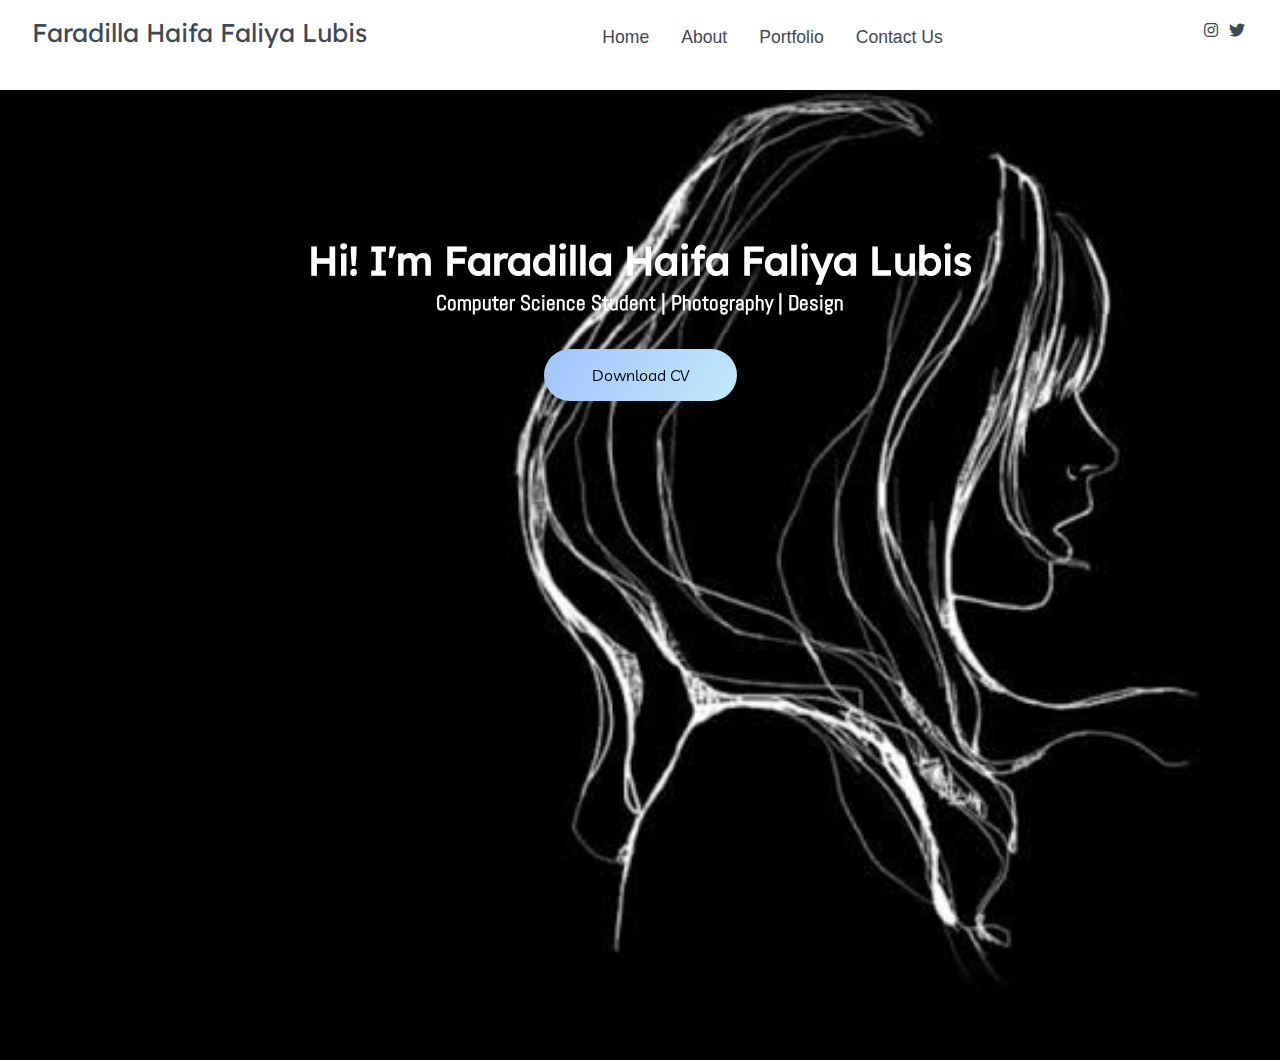
<file: index.html>
<!DOCTYPE html>
<html lang="en">

<head>
    <meta charset="UTF-8">
    <meta name="viewport" content="width=device-width, initial-scale=1.0">
    <meta http-equiv="X-UA-Compatible" content="ie=edge">
    <title>My Portfolio</title>

    <!-- Font Awesome Icons -->
    <link rel="stylesheet" href="./css/all.css">


    <!-- --------- Owl-Carousel ------------------->
    <link rel="stylesheet" href="./css/owl.carousel.min.css">
    <link rel="stylesheet" href="./css/owl.theme.default.min.css">

    <!-- ------------ AOS Library ------------------------- -->
    <link rel="stylesheet" href="./css/aos.css">

    <!-- ------------ Custom Style ------------------------   -->
    <link rel="stylesheet" href="./css/Style.css">

    <!-- -------------- Favicon -------------------------- -->
    <link rel="shortcut icon" href="assets/woman.png">

</head>

<body>

    <!-- ----------------------------  Navigation ---------------------------------------------- -->

    <nav class="nav navbar-fixed-top">
        <div class="nav-menu flex-row">
            <div class="nav-brand">
                <a href="index.html" class="navbar-brand page">Faradilla Haifa Faliya Lubis</a>
            </div>
            <div class="toggle-collapse">
                <div class="toggle-icons">
                    <i class="fas fa-bars"></i>
                </div>
            </div>
            <div>
                <ul class="nav-items">
                    <li class="nav-link">
                        <a href="home.html" class="page-scroll">Home</a>
                    </li>
                    <li class="nav-link">
                        <a href="about.html" class="page-scroll">About</a>
                    </li>
                    <li class="nav-link">
                        <a href="portfolio.html" class="page-scroll">Portfolio</a>
                    </li>
                    <li class="nav-link">
                        <a href="contact.html" class="page-scroll">Contact Us</a>
                    </li>
                </ul>
            </div>
            <div class="social text-gray">
                <a href="https://www.facebook.com/faradilla.haifa/"><i class="fa-facebook-f"></i></a>
                <a href="https://www.instagram.com/faradillahaifa/"><i class="fab fa-instagram"></i></a>
                <a href="https://twitter.com/faradillahaifa"><i class="fab fa-twitter"></i></a>
            </div>
        </div>
    </nav>

    <!-- ------------x---------------  Navigation --------------------------x------------------- -->

    <!----------------------------- Main Site Section ------------------------------>

    <main>

    <!------------------------ Site Title ---------------------->

        <section class="site-title">
            <div class="site-background" data-aos="fade-up" data-aos-delay="100">
                <h1>Hi! I'm Faradilla Haifa Faliya Lubis</h1>
                <h3>Computer Science Student | Photography | Design</h3>
                <p><a href ="assets/CV.png" target="_blank"><button class="btn">Download CV</button></a></p>
            </div>
        </section>

        <!------------x----------- Site Title ----------x----------->


    <!-- Jquery Library file -->
    <script src="./js/Jquery3.4.1.min.js"></script>

    <!-- --------- Owl-Carousel js ------------------->
    <script src="./js/owl.carousel.min.js"></script>

    <!-- ------------ AOS js Library  ------------------------- -->
    <script src="./js/aos.js"></script>

    <!-- Custom Javascript file -->
    <script src="./js/main.js"></script>
    
</body>

</html>
</file>
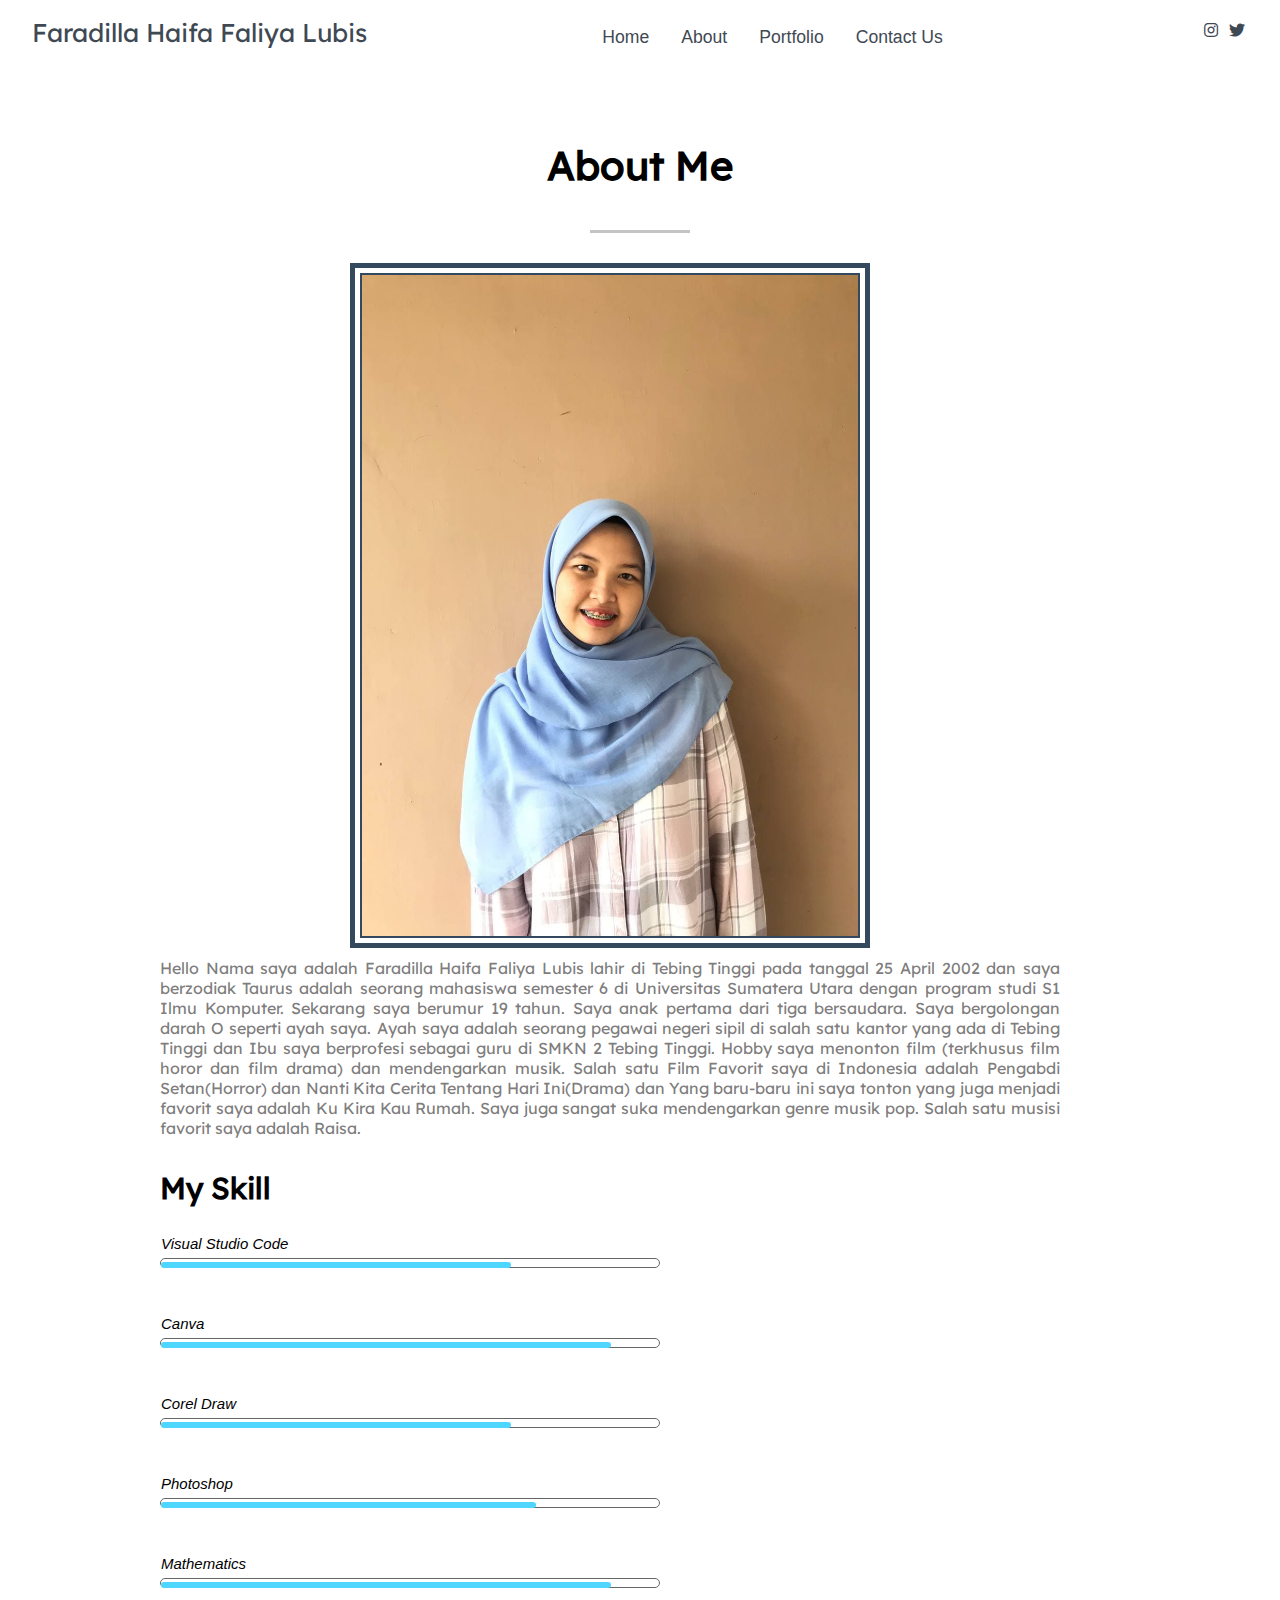
<file: about.html>
<!DOCTYPE html>
<html lang="en">

<head>
    <meta charset="UTF-8">
    <meta name="viewport" content="width=device-width, initial-scale=1.0">
    <meta http-equiv="X-UA-Compatible" content="ie=edge">
    <title>About</title>

    <!-- -------- Font Awesome Icons ---------------------- -->
    <link rel="stylesheet" href="./css/all.css">


    <!-- --------- Owl-Carousel -------------------------- -->
    <link rel="stylesheet" href="./css/owl.carousel.min.css">
    <link rel="stylesheet" href="./css/owl.theme.default.min.css">

    <!-- ------------ AOS Library ------------------------- -->
    <link rel="stylesheet" href="./css/aos.css">

    <!-- ---------- Custom Style ----------------------- -->
    <link rel="stylesheet" href="./css/Style.css">
    <link rel="stylesheet" href="./css/about.css">

    <!-- -------------- Favicon -------------------------- -->
    <link rel="shortcut icon" href="assets/woman.png">

</head>

<body>

    <!-- ----------------------------  Navigation ----------------------------------------- -->

    <nav class="nav navbar-fixed-top">
        <div class="nav-menu flex-row">
            <div class="nav-brand">
                <a href="index.html" class="navbar-brand page">Faradilla Haifa Faliya Lubis</a>
            </div>
            <div class="toggle-collapse">
                <div class="toggle-icons">
                    <i class="fas fa-bars"></i>
                </div>
            </div>
            <div>
                <ul class="nav-items">
                    <li class="nav-link">
                        <a href="home.html" class="page-scroll">Home</a>
                    </li>
                    <li class="nav-link">
                        <a href="about.html" class="page-scroll">About</a>
                    </li>
                    <li class="nav-link">
                        <a href="portfolio.html" class="page-scroll">Portfolio</a>
                    </li>
                    <li class="nav-link">
                        <a href="contact.html" class="page-scroll">Contact Us</a>
                    </li>
                </ul>
            </div>
            <div class="social text-gray">
                <a href="https://www.facebook.com/faradilla.haifa/"><i class="fa-facebook-f"></i></a>
                <a href="https://www.instagram.com/faradillahaifa/"><i class="fab fa-instagram"></i></a>
                <a href="https://twitter.com/faradillahaifa"><i class="fab fa-twitter"></i></a>
            </div>
        </div>
    </nav>

    <!-- ------------x------------------  Navigation ---------------------x------------------- -->


    <!-- ---------------------------- About Me ------------------------------- -->

    <div class="about-section">
        <div class="inner-width">
            <h1>About Me</h1>
            <div class="border"></div>
            <div class="about-section-row">
                <div class="about-section-col">
                    <div class="about">
                        <img src="assets/about.jpg" alt="foto" width="500px">
                        <p>
                            Hello Nama saya adalah Faradilla Haifa Faliya Lubis lahir di Tebing Tinggi pada tanggal 25 April 2002 dan saya berzodiak Taurus adalah seorang mahasiswa semester 6 di Universitas Sumatera Utara dengan program studi S1 Ilmu Komputer. Sekarang saya berumur 19 tahun. 
                            Saya anak pertama dari tiga bersaudara. Saya bergolongan darah O seperti ayah saya. Ayah saya adalah seorang pegawai negeri sipil di salah satu kantor yang ada di Tebing Tinggi dan Ibu saya berprofesi sebagai guru di SMKN 2 Tebing Tinggi. Hobby saya menonton film  (terkhusus film horor dan film drama) dan mendengarkan musik.
                            Salah satu Film Favorit saya di Indonesia adalah Pengabdi Setan(Horror) dan Nanti Kita Cerita Tentang Hari Ini(Drama) dan Yang baru-baru ini saya tonton yang juga menjadi favorit saya adalah Ku Kira Kau Rumah. Saya juga sangat suka mendengarkan genre musik pop. Salah satu musisi favorit saya adalah Raisa.
                        </p>
                    </div>
                </div>

                <div class="content">
                    <div class="col">
                        <h2>My Skill</h2>
                        <ul id="skill">
                            <li><span class="expand" style="width:70%;"></span><em>Visual Studio Code</em></li>
                            <li><span class="expand" style="width:90%;"></span><em>Canva</em></li>
                            <li><span class="expand" style="width:70%;"></span><em>Corel Draw</em></li>
                            <li><span class="expand" style="width:75%;"></span><em>Photoshop</em></li>
                            <li><span class="expand" style="width:90%;"></span><em>Mathematics</em></li>
                        </ul>
                    </div>
                </div>
            </div>
        </div>
    </div>
    </div>
    </div>

    <!------------x------------------------- About Me -------------------------x----------->


    <!-- ----------x---------- Blog Carousel --------x-------- -->
    <script src="./js/Jquery3.4.1.min.js"></script>

<!-- --------- Owl-Carousel js ------------------->
<script src="./js/owl.carousel.min.js"></script>

<!-- ------------ AOS js Library  ------------------------- -->
<script src="./js/aos.js"></script>

<!-- Custom Javascript file -->
<script src="./js/main.js"></script>


</body>

</html>
</file>
<file: css/Style.css>
@import url("../css/fonts.css");

* {
  margin: 0;
  padding: 0;
  box-sizing: border-box;
}

html,
body {
  margin: 0%;
  box-sizing: border-box;
  overflow-x: hidden;
}

:root {
  /*      Theme colors        */
  --text-gray: #3f4954;
  --text-light: #686666da;
  --bg-color: #0f0f0f;
  --white: #ffffff;
  --midnight: #104f55;

  /* gradient color   */
  --sky: linear-gradient(120deg, #a1c4fd 0%, #c2e9fb 100%);

  /*      theme font-family   */
  --Abel: "Abel", cursive;
  --Anton: "Anton", cursive;
  --Josefin: "Josefin", cursive;
  --Lexend: "Lexend", cursive;
  --Livvic: "Livvic", cursive;
}

/* ---------------- Global Classes ---------------*/

a {
  text-decoration: none;
  color: var(--text-gray);
}

.flex-row {
  display: flex;
  flex-direction: row;
  flex-wrap: wrap;
}

ul {
  list-style-type: none;
}

h1 {
  font-family: var(--Lexend);
  font-size: 2.5rem;
}

h2 {
  font-family: var(--Lexend);
}

h3 {
  font-family: var(--Abel);
  font-size: 1.3rem;
}

button.btn {
  border: none;
  border-radius: 2rem;
  padding: 1rem 3rem;
  font-size: 1rem;
  font-family: var(--Livvic);
  cursor: pointer;
}

span {
  font-family: var(--Abel);
}

.container {
  margin: 0 5vw;
}

.text-gray {
  color: var(--text-gray);
}

p {
  font-family: var(--Lexend);
  color: var(--text-light);
}

/* ------x------- Global Classes -------x-------*/

/* --------------- navbar ----------------- */

nav.nav {
  background: white;
  padding: 0 2rem;
  min-height: 10vh;
  position: fixed !important;
  width: 100%;
  z-index: 2;
}

.nav .nav-menu {
  justify-content: space-between;
}

.nav .toggle-collapse {
  position: absolute;
  top: 0%;
  width: 90%;
  cursor: pointer;
  display: none;
}

.nav .toggle-collapse .toggle-icons {
  display: flex;
  justify-content: flex-end;
  padding: 1.7rem 0;
}

.nav .toggle-collapse .toggle-icons i {
  font-size: 1.4rem;
  color: var(--text-gray) !important;
}

.collapse {
  height: 30rem;
}

.nav .nav-items {
  display: flex;
  margin: 0;
}

.nav .nav-items .nav-link {
  padding: 1.6rem 1rem;
  font-size: 1.1rem;
  position: relative;
  font-family: var(--Abel);
  font-size: 1.1rem !important;
}

.nav .nav-items .nav-link:hover {
  background-color: var(--midnight) !important;
}

.nav .nav-items .nav-link:hover a {
  color: var(--white) !important;
}

.nav .nav-brand a {
  font-size: 1.6rem;
  padding: 1rem 0;
  display: block;
  font-family: var(--Lexend) !important;
  font-size: 1.6rem;
}

.nav .social {
  padding: 1.4rem 0;
}

.nav .social i {
  padding: 0 0.2rem;
}

.nav .social i:hover {
  color: #a1c4cf;
}

/* -------x------- navbar ---------x------- */

/* ----------------- Main Content----------- */

/* --------------- Site title ---------------- */
main .site-title {
  background: url("../assets/bg1.jpg");
  background-size: cover;
  height: 110vh;
  display: flex;
  justify-content: center;
  animation: slideshow 20s 4s infinite;
  margin-top: 70px;
}

@keyframes slideshow {

  0%,
  50% {
    background-image: url(../assets/bg1.jpg);
  }

  25% {
    background-image: url(../assets/bg2.jpg);
  }

  75% {
    background-image: url(../assets/bg3.jpg);
  }

  100% {
    background-image: url(../assets/bg1.jpg);
  }
}

main .site-title .site-background {
  padding-top: 10rem;
  text-align: center;
  color: var(--white);
}

main .site-title h1,
h3 {
  margin: 0.3rem;
}

main .site-title .btn {
  margin: 1.8rem;
  background: var(--sky);
}

main .site-title .btn:hover {
  background: transparent;
  border: 1px solid var(--white);
  color: var(--white);
}

/* --------x------ Site title --------x------- */

/* ----------------- Start About Area ---------------- */

.about-section {
  width: 100%;
  background: #ffffff;
  padding: 60px 0;
  margin-top: 80px;
}

.inner-width {
  max-width: 1000px;
  overflow: hidden;
  padding: 0 20px;
  margin: auto;
}

.about-section h1 {
  text-align: center;
}

.border {
  width: 100px;
  height: 3px;
  background: rgb(196, 196, 196);
  margin: 40px auto;
}

.about-section-row {
  display: flex;
  flex-wrap: wrap;
}

.about-section-col {
  flex: 50%;
}

.about {
  padding-right: 50px;
}

.about p {
  text-align: justify;
  margin-bottom: 40px;
}

.about a:hover {
  color: rgb(255, 255, 255);
  background: rgb(79, 214, 255);
}

.content {
  float: left;
  font-size: 15px;
  line-height: 40px;
  margin-top: -10px;
  position: relative;
  width: 500px;
}

.col {
  width: 500px;
}

.col h2 {
  display: block;
  padding-bottom: 50px;
  font-size: 30px;
}

.about img {
  box-shadow: 0 0 0 5px white, 0 0 0 10px #34495e;
  border: 2px solid #34495e;
  position: static;
  margin-left: 40px;
  margin-bottom: 20px;
}

#skill {
  list-style: none;
}

#skill li {
  background: rgb(255, 255, 255);
  height: 10px;
  margin-bottom: 70px;
  border-radius: 5px;
  border: 1px solid #666;
}

#skill li em {
  position: relative;
  top: -35px;
}

.expand {
  height: 6px;
  background-color: rgb(79, 214, 255);
  margin: 3px 0;
  position: absolute;
  animation: progress 3s linear;
  border-radius: 5px;
}

@keyframes progress {
  0% {
    width: 0;
  }

  100% {
    width: 80%;
  }
}

/* --------------- Finish About Area ----------*/

/* --------------- Blog Carousel ------------ */

main .blog {
  background: url("../assets/Abract01.png");
  background-repeat: no-repeat;
  background-position: right;
  height: 100vh;
  width: 100%;
  background-size: 65%;
  margin-top: 70px;
}

main .blog .blog-post {
  padding-top: 6rem;
}

main .blog-post .blog-content {
  display: flex;
  flex-direction: column;
  text-align: center;
  width: 80%;
  margin: 3rem 2rem;
  box-shadow: 0 15px 20px rgba(0, 0, 0, 0.2);
}

main .blog-content .blog-title {
  padding: 2rem 0;
}

main .blog-content .btn-blog {
  padding: 0.7rem 2rem;
  background: var(--sky);
  margin: 0.5rem;
}

main .blog-content span {
  display: block;
}

section .container .owl-nav {
  position: absolute;
  top: 0%;
  margin: 0 auto;
  width: 100%;
}

.owl-nav .owl-prev .owl-nav-prev,
.owl-nav .owl-next .owl-nav-next {
  color: var(--text-gray);
  background: transparent;
  font-size: 2rem;
}

.owl-theme .owl-nav [class*="owl-"]:hover {
  background: transparent;
  color: var(--midnight);
}

.owl-theme .owl-nav [class*="owl-"] {
  outline: none;
}

/* -------x------- Blog Carousel -----x------ */

/* ---------------- Site Content ----------------*/

main .site-content {
  display: grid;
  grid-template-columns: 70% 30%;
  margin-top: 70px;
}

main .post-content {
  width: 100%;
}

main .site-content .post-content>.post-image,
.post-title {
  padding: 1rem 2rem;
  position: relative;
}

main .site-content .post-content>.post-image .post-info {
  background: var(--sky);
  padding: 1rem;
  position: absolute;
  bottom: 0%;
  left: 20vw;
  border-radius: 3rem;
}

main .site-content .post-content>.post-image>div {
  overflow: hidden;
}

main .site-content .post-content>.post-image .img {
  width: 100%;
  transition: all 1s ease;
}

main .site-content .post-content>.post-image .img:hover {
  transform: scale(1.3);
}

main .site-content .post-content>.post-image .post-info span {
  margin: 0 0.5rem;
}

main .post-content .post-title a {
  font-family: var(--Anton);
  font-size: 1.5rem;
}

.site-content .post-content .post-title .post-btn {
  border-radius: 0;
  padding: 0.7rem 1.5rem;
  background: var(--sky);
}

.site-content .pagination {
  justify-content: center;
  color: var(--text-gray);
  margin: 4rem 0;
}

.site-content .pagination a {
  padding: 0.6rem 0.9rem;
  border-radius: 2rem;
  margin: 0 0.3rem;
  font-family: var(--Lexend);
}

.site-content .pagination .pages {
  background: var(--text-gray);
  color: var(--white);
}

/* -------x-------- Site Content --------x-------*/

/* --------------- Sidebar ----------------------- */

.site-content>.sidebar .category-list {
  font-family: var(--Livvic);
}

.site-content>.sidebar .category-list .list-items {
  background: var(--sky);
  padding: 0.4rem 1rem;
  margin: 0.8rem 0;
  border-radius: 3rem;
  width: 70%;
  display: flex;
  justify-content: space-between;
}

.site-content>.sidebar .category-list .list-items a {
  color: black;
}

.site-content .sidebar .popular-post .post-content {
  padding: 1rem 0;
}

.site-content .sidebar .popular-post h2 {
  padding-top: 8rem;
}

.site-content .sidebar .popular-post .post-info {
  padding: 0.4rem 0.1rem !important;
  bottom: 0rem !important;
  left: 1.5rem !important;
  border-radius: 0rem !important;
  background: white !important;
}

.site-content .sidebar .popular-post .post-title a {
  font-size: 1rem;
}

.site-content .sidebar .newsletter {
  padding-top: 10rem;
}

.site-content .sidebar .newsletter .form-element {
  padding: 0.5rem 2rem;
}

.site-content .sidebar .newsletter .input-element {
  width: 80%;
  height: 1.9rem;
  padding: 0.3rem 0.5rem;
  font-family: var(--Lexend);
  font-size: 1rem;
}

.site-content .sidebar .newsletter .form-btn {
  border-radius: 0;
  padding: 0.8rem 32%;
  margin: 1rem 0;
  background: var(--sky);
}

.site-content .sidebar .popular-tags {
  padding: 5rem 0;
}

.site-content .sidebar .popular-tags .tags .tag {
  background: var(--sky);
  padding: 0.4rem 1rem;
  border-radius: 3rem;
  margin: 0.4rem 0.6rem;
}

/* -------x------- Sidebar -----------x----------- */

/* ---------x-------- Portfolio ---------x------- */

.portfolio {
  background-color: #eee;

}

.img-atas img {
  width: 200px;
}

.img-bawah img {
  width: 400px;
}

.portfolio h2 {
  margin-bottom: 3rem !important;
  margin-top: 100px !important;
}

.portfolio hr {
  margin-top: 1rem;
  margin-bottom: 1rem;
  border: 0;
  border-top: 1px solid rgba(0, 0, 0, 0.1);
}

.portfolio .container {
  width: 100%;
  padding-right: 15px;
  padding-left: 15px;
  margin-right: auto;
  margin-left: auto;
}

.portfolio .mt-5,
.portfolio .my-5 {
  margin-top: 3rem !important;
}

.portfolio .row {
  display: flex;
  flex-wrap: wrap;
  margin-right: -15px;
  margin-left: -15px;
}

.portfolio .col-md-4,
.portfolio .col-sm-12 {
  position: relative;
  width: 100%;
  padding-right: 15px;
  padding-left: 15px;
}

.portfolio .text-center {
  text-align: center !important;
}

.portfolio .my-foap a {
  color: #000;
  text-decoration: none;
}

.portfolio .my-foap {
  width: fit-content;
  margin: 0 auto 35px;
  padding: 20px;
  background: var(--sky);
  color: #000;
  border-radius: 15px;
}

.portfolio .my-foap:hover {
  filter: hue-rotate(-30deg);
  box-shadow: 0 0 10px skyblue;
}

@media (min-width: 768px) {
  .col-md-4 {
    -ms-flex: 0 0 33.333333%;
    flex: 0 0 33.333333%;
    max-width: 33.333333%;
  }

  /* ----------x-------- Portfolio -------x-------- */

  /* -------x------- Contact Us ---------x---------- */

  * {
    margin: 0;
    padding: 0;
    font-family: "montserrat", sans-serif;
  }

  .contact-section {
    background: url(../assets/contact.png) no-repeat center;
    background-size: cover;
    padding: 40px 0;
    margin-top: 70px;
  }

  .contact-section h1 {
    text-align: center;
    color: #ddd;
  }

  .border {
    width: 100px;
    height: 10px;
    background: #34495e;
    margin: 40px auto;
  }

  .contact-form {
    max-width: 600px;
    margin: auto;
    padding: 0 10px;
    overflow: hidden;
  }

  .contact-form-text {
    display: block;
    width: 100%;
    box-sizing: border-box;
    margin: 16px 0;
    border: 0;
    background: #111;
    padding: 20px 40px;
    outline: none;
    color: #ddd;
    transition: 0.5s;
  }

  .contact-form-text:focus {
    box-shadow: 0 0 10px 4px #34495e;
  }

  textarea.contact-form-text {
    resize: none;
    height: 120px;
  }

  .contact-form-btn {
    float: right;
    border: 0;
    background: #34495e;
    color: #fff;
    padding: 12px 50px;
    border-radius: 20px;
    cursor: pointer;
    transition: 0.5s;
  }

  .contact-form-btn:hover {
    background: #2980b9;
  }

  /*--------x------- Contact Us -------x------ */

  /* ---------x------- Main Content -----x----- */

  /* ----------------- Footer --------------------- */

  footer.footer {
    height: 100%;
    background: var(--bg-color);
    position: relative;
  }

  footer.footer .container {
    display: grid;
    grid-template-columns: repeat(4, 1fr);
  }

  footer.footer .container>div {
    flex-grow: 1;
    flex-basis: 0;
    padding: 3rem 0.9rem;
  }

  footer.footer .container h2 {
    color: var(--white);
  }

  footer.footer .newsletter .form-element {
    background: black;
    display: inline-block;
  }

  footer.footer .newsletter .form-element input {
    padding: 0.5rem 0.7rem;
    border: none;
    background: transparent;
    color: white;
    font-family: var(--Josefin);
    font-size: 1rem;
    width: 74%;
  }

  footer.footer .newsletter .form-element span {
    background: var(--sky);
    padding: 0.5rem 0.7rem;
    cursor: pointer;
  }

  footer.footer .instagram div>img {
    display: inline-block;
    width: 25%;
    height: 50%;
    margin: 0.3rem 0.4rem;
  }

  footer.footer .follow div i {
    color: var(--white);
    padding: 0 0.4rem;
  }

  footer.footer .rights {
    justify-content: center;
    font-family: var(--Josefin);
  }

  footer.footer .rights h4 a {
    color: var(--white);
  }

  footer.footer .move-up {
    position: absolute;
    right: 6%;
    top: 50%;
  }

  footer.footer .move-up span {
    color: var(--midnight);
  }

  footer.footer .move-up span:hover {
    color: var(--white);
    cursor: pointer;
  }

  /* ---------x------- Footer ----------x---------- */

  /*              Viewport less then or equal to 1130px            */

  @media only screen and (max-width: 1130px) {
    .site-content .post-content>.post-image .post-info {
      left: 2rem !important;
      bottom: 1.2rem !important;
      border-radius: 0% !important;
    }

    .site-content .sidebar .popular-post .post-info {
      display: none !important;
    }

    footer.footer .container {
      grid-template-columns: repeat(2, 1fr);
    }
  }

  /*      x       Viewport less then or equal to 1130px    x     */

  /*              Viewport less then or equal to 750px            */

  @media only screen and (max-width: 750px) {

    .nav .nav-menu,
    .nav .nav-items {
      flex-direction: column;
    }

    .nav .toggle-collapse {
      display: initial;
    }

    main .site-content {
      grid-template-columns: 100%;
    }

    footer.footer .container {
      grid-template-columns: repeat(1, 1fr);
    }
  }

  @media only screen and (max-width: 520px) {
    main .blog {
      height: 125vh;
    }

    .site-content .post-content>.post-image .post-info {
      display: none;
    }

    footer.footer .container>div {
      padding: 1rem 0.9rem !important;
    }

    footer .rights {
      padding: 0 1.4rem;
      text-align: center;
    }

    nav .toggle-collapse {
      width: 80% !important;
    }
  }
}
</file>
<file: css/about.css>
/* ----------------- Start About Area ---------------- */

@import url('../css/fonts.css');


html,
body {
  margin: 0%;
  box-sizing: border-box;
  overflow-x: hidden;
}

* {
  margin: 0;
  padding: 0;
  font-family: "open sans", sans-serif;
}

.about-section {
  width: 100%;
  background: #ffffff;
  padding: 60px 0;
}

.inner-width {
  max-width: 1000px;
  overflow: hidden;
  padding: 0 20px;
  margin: auto;
}

.about-section h1 {
  text-align: center;
}

.border {
  width: 100px;
  height: 3px;
  background: rgb(196, 196, 196);
  margin: 40px auto;
}

.about-section-row {
  display: flex;
  flex-wrap: wrap;
}

.about-section-col {
  flex: 50%;
}

.about {
  padding-right: 60px;
}

.about p {
  text-align: justify;
  margin-bottom: 40px;
}

.about a:hover {
  color: rgb(255, 255, 255);
  background: rgb(79, 214, 255);
}

.content {
  float: left;
  font-size: 15px;
  line-height: 40px;
  margin-top: -10px;
  position: relative;
  width: 500px;
}

.col {
  width: 500px;
}

.col h2 {
  display: block;
  padding-bottom: 50px;
  font-size: 30px;
}

.about img {
  box-shadow: 0 0 0 5px white, 0 0 0 10px #34495E;
  border: 2px solid #34495E;
  display: block;
  margin-left: auto;
  margin-right: auto;
}

#skill {
  list-style: none;
}

#skill li {
  background: rgb(255, 255, 255);
  height: 10px;
  margin-bottom: 70px;
  border-radius: 5px;
  border: 1px solid #666;
}

#skill li em {
  position: relative;
  top: -35px;
}

.expand {
  height: 6px;
  background-color: rgb(79, 214, 255);
  margin: 3px 0;
  position: absolute;
  animation: progress 3s linear;
  border-radius: 5px;
}

@keyframes progress {
  0% {
    width: 0;
  }

  100% {
    width: 80%
  }
}

/* --------------- Finish About Area ----------*/
</file>
